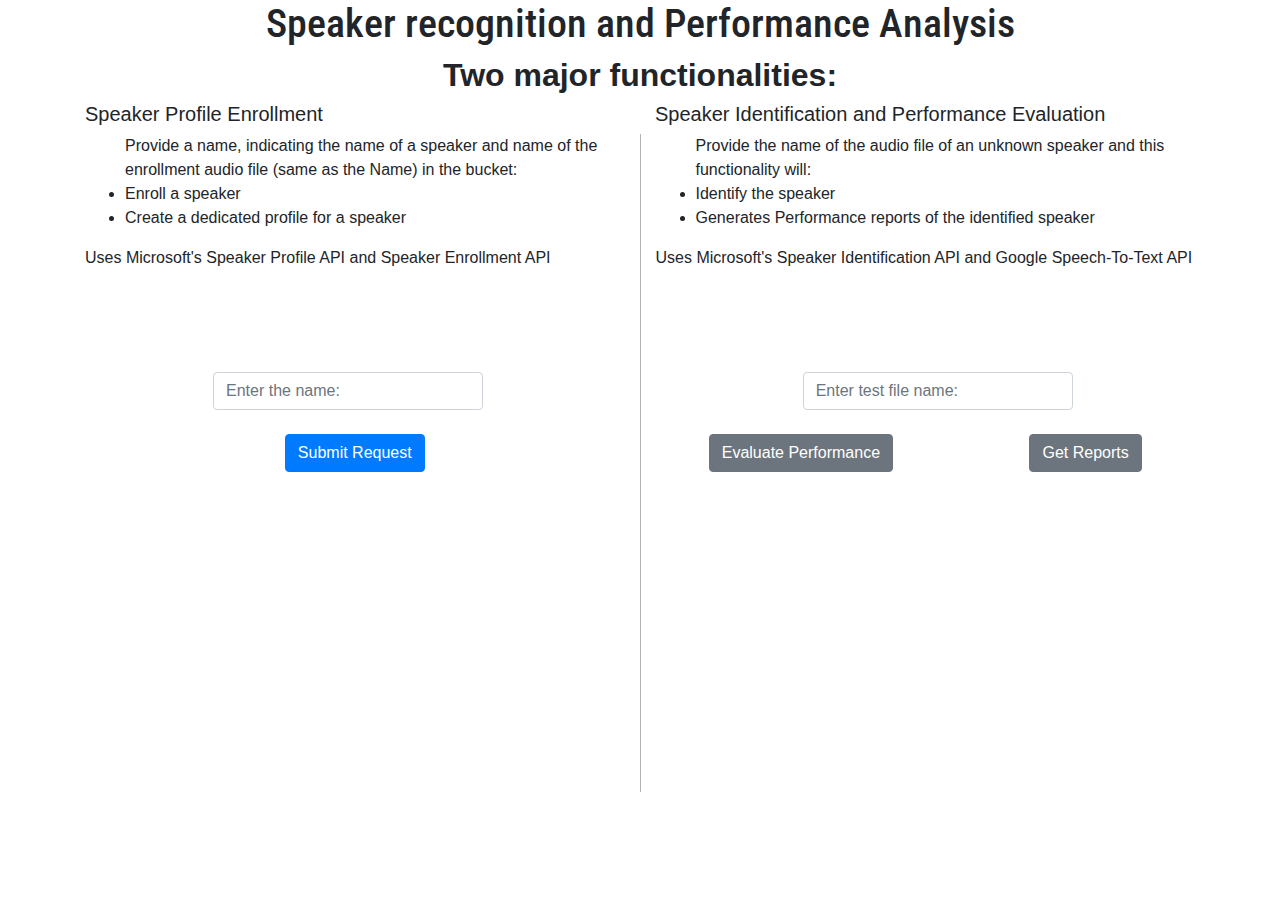
<file: templates/index.html>
<html>
    <head>
        <meta content="text/html;charset=utf-8" http-equiv="Content-Type">
        <meta content="utf-8" http-equiv="encoding">
        <title>CC Project 2</title>
        <link rel="stylesheet" href="../static/css/bootstrap.min.css">
        <link rel="stylesheet" href="../static//css/style.css">
        <style>
            @import url('https://fonts.googleapis.com/css2?family=Roboto+Condensed:wght@700&display=swap');
        </style>
        <script
            src="https://code.jquery.com/jquery-3.4.1.min.js"
            integrity="sha256-CSXorXvZcTkaix6Yvo6HppcZGetbYMGWSFlBw8HfCJo="
            crossorigin="anonymous"></script>
        <script src = "../static/js/bootstrap.min.js"></script>
        <script src = "../static/js/index.js"></script>
    </head>
    <body>
        <div class="container">
            <div class="row">
                <div id="heading" class="col-lg-12">
                    <h1>Speaker recognition and Performance Analysis</h1>
                </div>
            </div>

            <div class="row">
                <h2 id="functionalities" class="col-lg-12">
                    Two major functionalities:
                </h2>
            </div>

            <div class="row">
                <div class="col">
                    <h5 class="sectionTitle">
                        Speaker Profile Enrollment
                    </h5>
                </div>
                <div class="col">
                    <h5 class="sectionTitle">
                        Speaker Identification and Performance Evaluation
                    </h5>
                </div>
            </div>

            <div class="row">
                <div class="col">
                    <ul class = "ulTextAlign">
                        Provide a name, indicating the name of a speaker and name of the enrollment audio file (same as the Name) in the bucket:
                        <li>Enroll a speaker</li>
                        <li>Create a dedicated profile for a speaker</li>
                    </ul>
                    <p class="usage">Uses Microsoft's Speaker Profile API and Speaker Enrollment API</p>
                </div>
                <div class="vline"></div>
                <div class="col">
                    <ul class = "ulTextAlign">
                        Provide the name of the audio file of an unknown speaker and this functionality will:
                        <li>Identify the speaker</li>
                        <li>Generates Performance reports of the identified speaker</li>
                    </ul>
                    <p class="usage">Uses Microsoft's Speaker Identification API and Google Speech-To-Text API</p>
                </div>
            </div>

            <div class="row">
                <div class="col">
                    <form class="form-inline">
                        <div class="form-group mb-2">
                            <label for="userName"
                                   class="sr-only">Name: </label>
                            <input class="form-control"
                                   type="text"
                                   style="margin-top: 5em; margin-left:8.0em; margin-right:0.5em; width: 270px;"
                                   id="userName"
                                   placeholder="Enter the name:">
                        </div>
                    </form>
                    <div class="row">
                        <button type="button"
                                id = "submitProfileAndIdentification"
                                class="btn btn-primary mb-2"
                                style="margin: auto;"
                                onclick="onSubmitProfileAndEnrollClick(this)">Submit Request</button>
                    </div>
                </div>
                <div class="vl"></div>
                <div id="right" class="col">
                    <form class="form-inline">
                        <div class="form-group mx-sm-3 mb-2">
                            <label for="testFileName"
                                   class="sr-only">Name: </label>
                            <input class="form-control"
                                   type="text"
                                   style="margin-top: 5em; margin-left:8.2em; margin-right:3.2em; width: 270px;"
                                   id="testFileName"
                                   placeholder="Enter test file name:">
                        </div>
                    </form>
                    <div class="row" style="align-content: center;">
                        <button type="button"
                                id = "performanceEvaluation"
                                class="btn btn-secondary mb-2"
                                style="margin: auto;"
                                onclick="onGetPerformanceEvaluationClick(this)">Evaluate Performance</button>
                        <button type="button"
                                id = "getReports"
                                class = "btn btn-secondary mb-2"
                                style="margin: auto;"
                                onclick="generateReport()">Get Reports</button>
                    </div>
<!--                    <div class="row" style="align-content: center;">-->
<!--                        -->
<!--                    </div>-->
                </div>
            </div>
        </div>

        <script type="text/javascript">
            window.onload = () => {
                document.querySelector('#userName').value = "";
                document.querySelector('#testFileName').value = "";
                // document.querySelector('#emailAddress').value = "";
            }

            function sleep(ms) {
                return new Promise(resolve => setTimeout(resolve, ms));
            }

            async function onSubmitProfileAndEnrollClick() {
                console.log(document.querySelector('#userName').value);
                if (document.querySelector("#userName").value == "") {
                    alert("You did not enter a name, please try again!");
                    location.reload();
                }
                else {
                    let userName = document.querySelector("#userName").value;
                    let fileName = userName+'.wav';

                    submitRequest(fileName, userName);
                    await sleep(2000);
                    alert("User Enrolled!");
                    location.reload();
                }
            }

            async function onGetPerformanceEvaluationClick() {
                if (document.querySelector('#testFileName').value == "") {
                    alert("You did not enter the name of the test file, please try again!");
                    location.reload();
                }
                else {
                    let filePicker = document.querySelector('#testFileName').value;
                    let fileName = filePicker+'.wav';

                    identifyAndGeneratePerformanceReport(fileName);
                    await sleep(2000);
                    alert("Representative has been identified!");
                    location.reload();
                }

            }

            async function generateReport() {
                // let emailAddress = document.querySelector('#emailAddress').value;
                generateAndDownloadReport();
                await sleep(2000);
                alert('Report has been generated!');
                location.reload();
            }
        </script>
    </body>
</html>
</file>
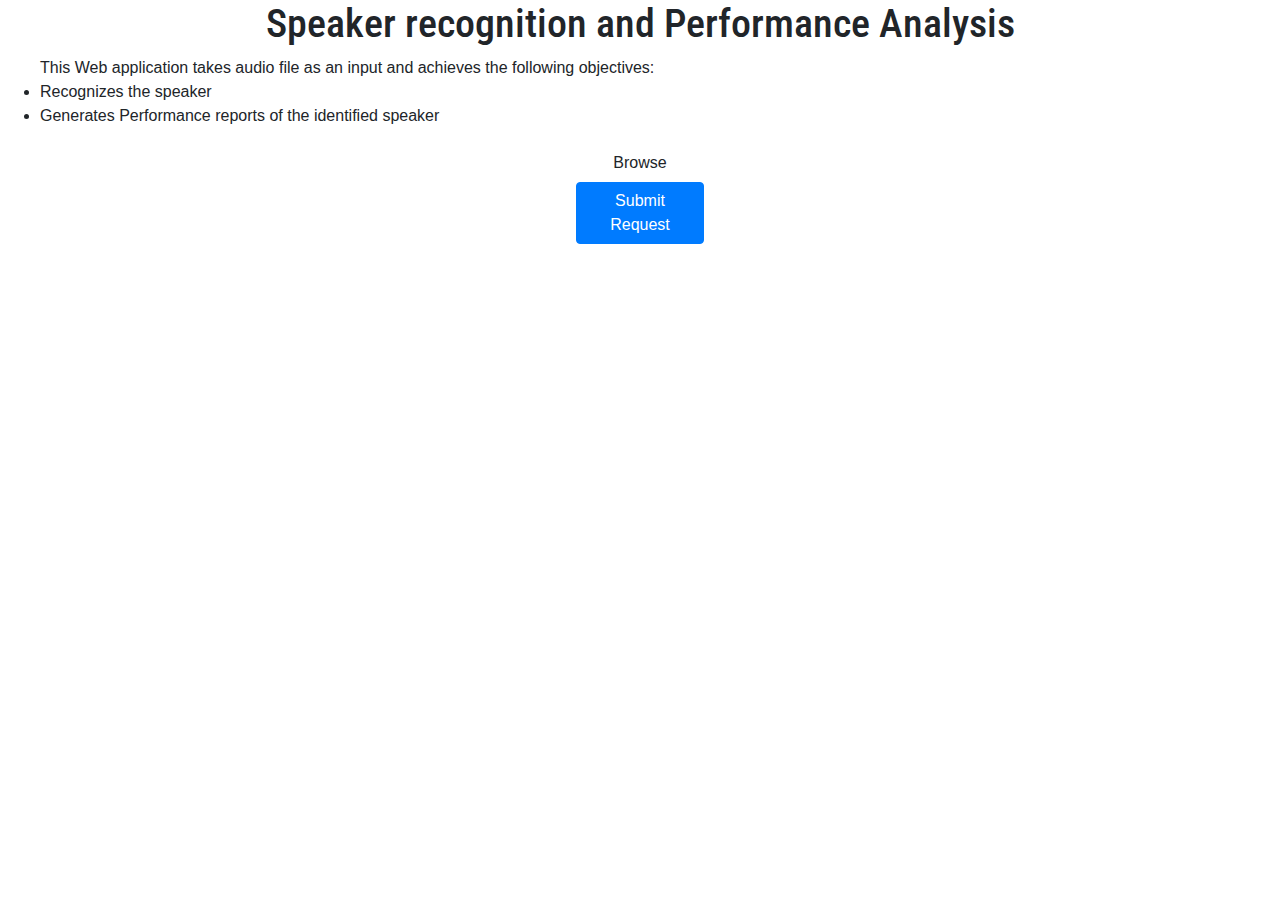
<file: www/index.html>
<html>
    <head>
        <meta content="text/html;charset=utf-8" http-equiv="Content-Type">
        <meta content="utf-8" http-equiv="encoding">
        <title>CC Project 2</title>
        <link rel="stylesheet" href="./css/bootstrap.min.css">
        <link rel="stylesheet" href="./css/style.css">
        <style>
            @import url('https://fonts.googleapis.com/css2?family=Roboto+Condensed:wght@700&display=swap');
        </style>
        <script src = "./js/index.js"></script>
    </head>
    <body>
        <div class="row">
            <div id = "heading" class="col-lg-12">
                <h1>Speaker recognition and Performance Analysis</h1>
            </div>
        </div>
        <div class="row">
            <div class="col-lg-12">
                <ul style="text-align: left;">
                    This Web application takes audio file as an input and achieves the following objectives:
                    <li>Recognizes the speaker</li>
                    <li>Generates Performance reports of the identified speaker</li>
                </ul>
            </div>
        </div>
        <div class="row">
            <div id = "main" class="col-lg-12">
                <label class="btn btn-default" style = "margin: auto 45%; width: 10%;">
                    Browse <input type="file" hidden>
                </label>
                <button type="button" id = "submit" style = "margin: auto 45%; width: 10%;" class="btn btn-primary" onclick="temp(this, 'downloadReports')" value="unhide">Submit Request</button>
                <button type="button" style = "margin: auto 45%; width: 10%;" id = "downloadReports" class="btn btn-secondary hidden">Download Reports</button>  
            </div>
        </div>

        <script type="text/javascript">
            function onClick(x, y) {
                temp(x, y);
            }
            
        </script>
    </body>
    <script
        src="https://code.jquery.com/jquery-3.4.1.min.js"
        integrity="sha256-CSXorXvZcTkaix6Yvo6HppcZGetbYMGWSFlBw8HfCJo="
        crossorigin="anonymous"></script>
    <script src = "./js/bootstrap.min.js"></script>
</html>
</file>
<file: static/css/style.css>
#heading {
    text-align: center;
    font-family: 'Roboto Condensed', sans-serif;
    font-weight: bold;
}

#left {
    margin: auto 30%;
    width: 50%;
}

.vl {
    border-left: 1px solid dimgray;
    height: 500px;
    opacity: 0.5;
}

.vline {
    border-left: 1px solid dimgray;
    height: 158px;
    opacity: 0.5;
}

.ulTextAlign {
    text-align: left;
}

#functionalities {
    text-align: center;
    font-weight: bold;
}

.hidden {
    display: none;
}

/*[hidden] {*/
/*    display: none !important;*/
/*}*/

/*.unhidden{*/
/*    display:block;*/
/*}*/
</file>
<file: www/css/style.css>
#heading {
    text-align: center;
    font-family: 'Roboto Condensed', sans-serif;
}

#main {
    margin: auto;
    width: 50%;   
}

[hidden] {
    display: none !important;
}

.hidden{
    display:none;
}

.unhidden{
    display:block;
}
</file>
